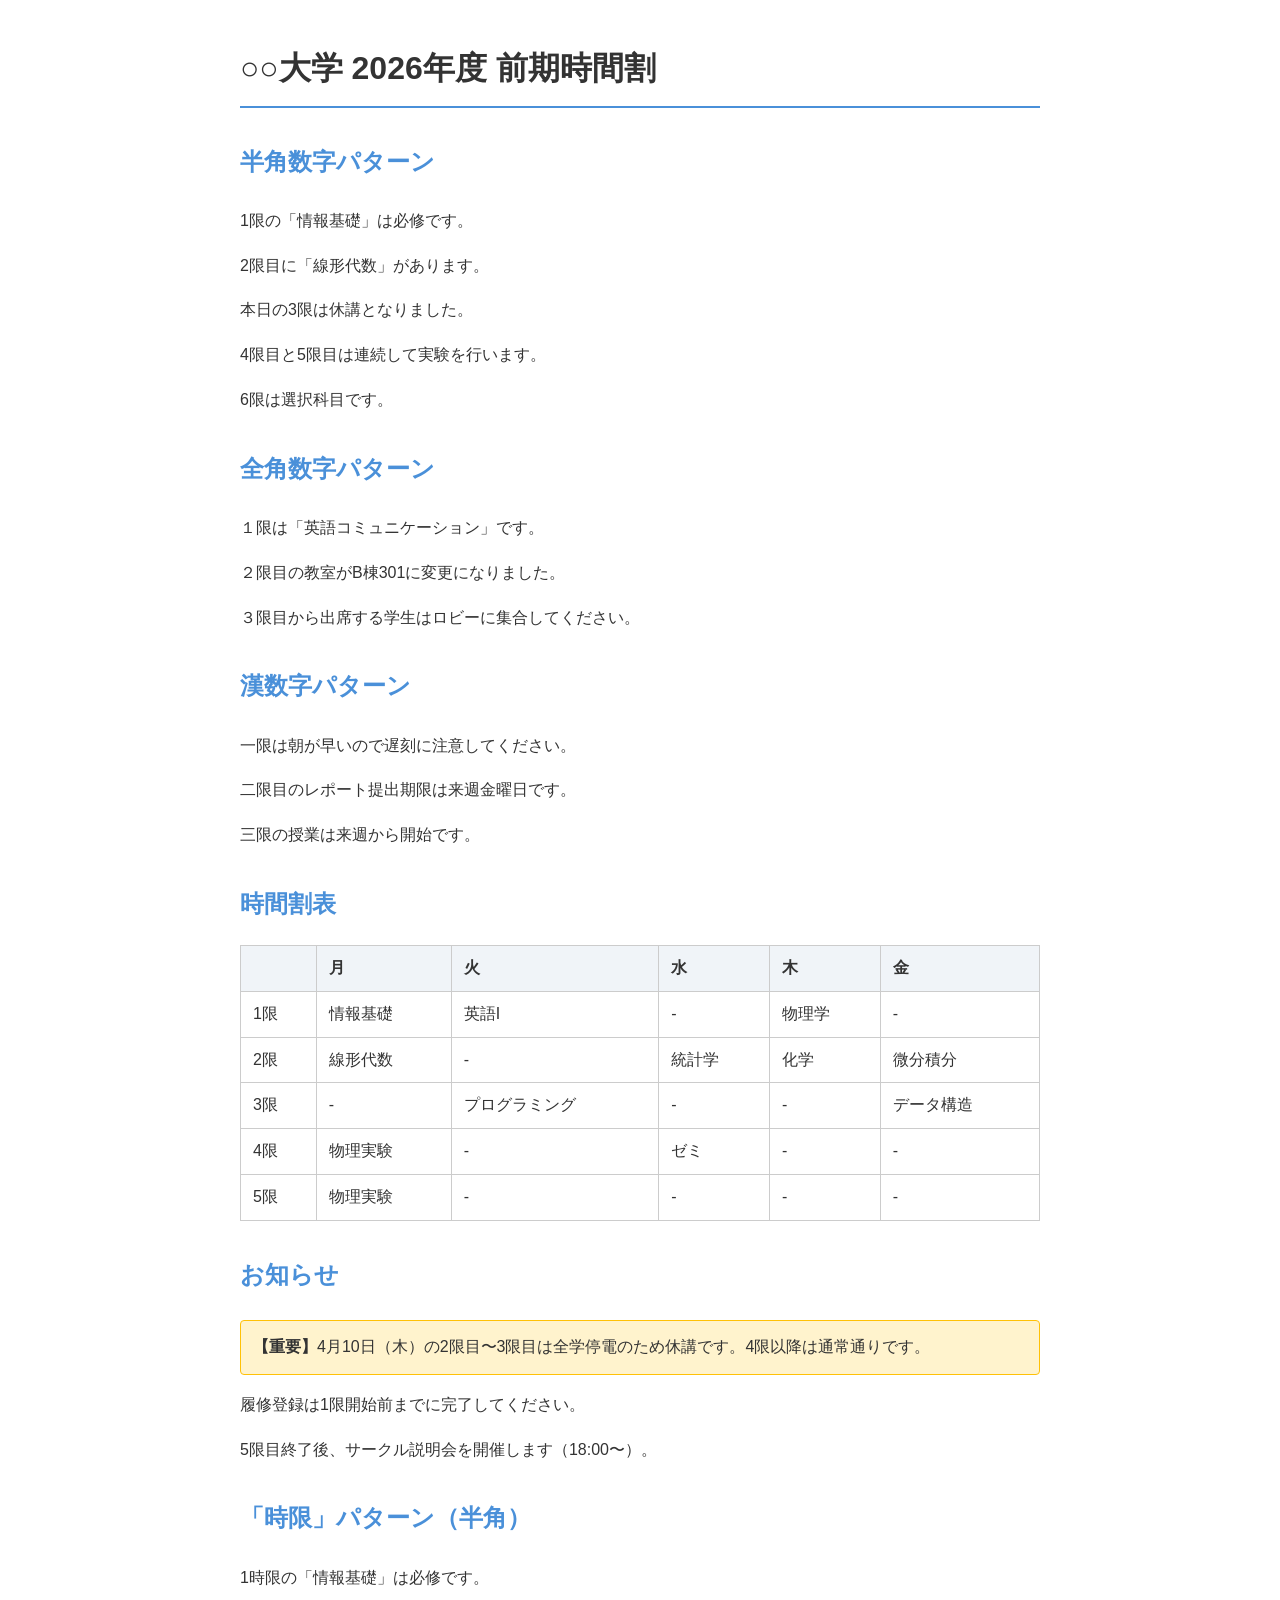
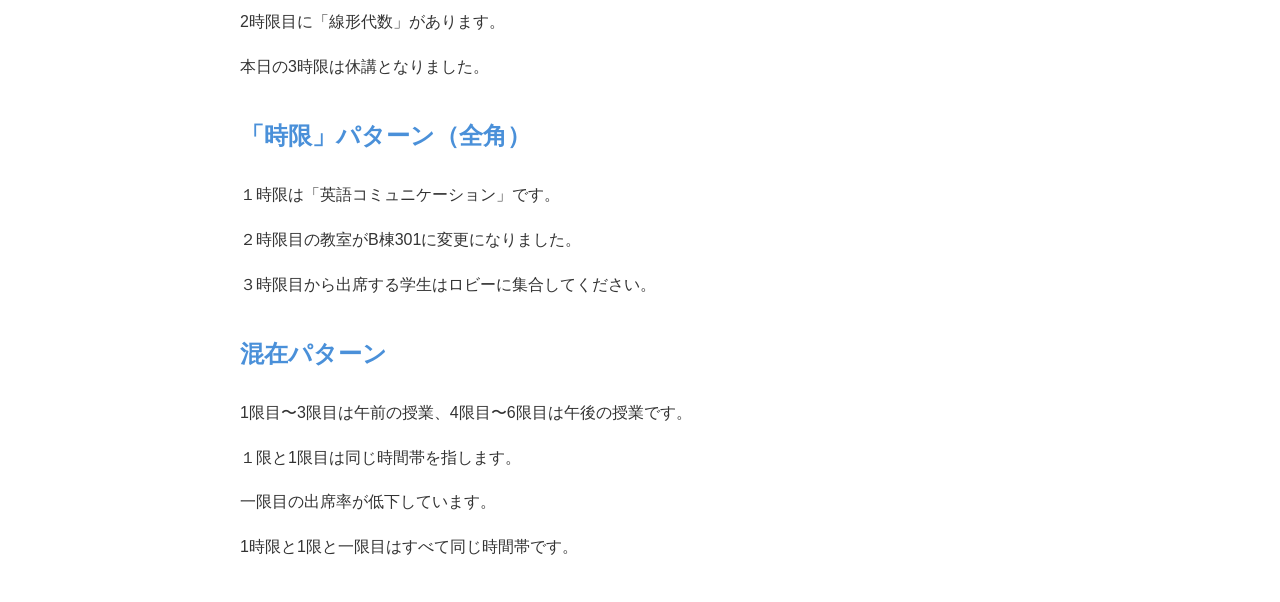
<file: debug/index.html>
<!DOCTYPE html>
<html lang="ja">
<head>
  <meta charset="UTF-8">
  <meta name="viewport" content="width=device-width, initial-scale=1.0">
  <title>時限ポップアップ デバッグ用サイト</title>
  <style>
    body {
      font-family: "Hiragino Kaku Gothic ProN", "Noto Sans JP", sans-serif;
      max-width: 800px;
      margin: 40px auto;
      padding: 0 20px;
      line-height: 1.8;
      color: #333;
    }
    h1 { border-bottom: 2px solid #4a90d9; padding-bottom: 8px; }
    h2 { color: #4a90d9; margin-top: 32px; }
    table { border-collapse: collapse; width: 100%; margin: 16px 0; }
    th, td { border: 1px solid #ccc; padding: 8px 12px; text-align: left; }
    th { background: #f0f4f8; }
    .notice { background: #fff3cd; border: 1px solid #ffc107; padding: 12px; border-radius: 4px; margin: 16px 0; }
    .section { margin: 24px 0; }
  </style>
</head>
<body>
  <h1>○○大学 2026年度 前期時間割</h1>

  <h2>半角数字パターン</h2>
  <div class="section">
    <p>1限の「情報基礎」は必修です。</p>
    <p>2限目に「線形代数」があります。</p>
    <p>本日の3限は休講となりました。</p>
    <p>4限目と5限目は連続して実験を行います。</p>
    <p>6限は選択科目です。</p>
  </div>

  <h2>全角数字パターン</h2>
  <div class="section">
    <p>１限は「英語コミュニケーション」です。</p>
    <p>２限目の教室がB棟301に変更になりました。</p>
    <p>３限目から出席する学生はロビーに集合してください。</p>
  </div>

  <h2>漢数字パターン</h2>
  <div class="section">
    <p>一限は朝が早いので遅刻に注意してください。</p>
    <p>二限目のレポート提出期限は来週金曜日です。</p>
    <p>三限の授業は来週から開始です。</p>
  </div>

  <h2>時間割表</h2>
  <table>
    <thead>
      <tr><th></th><th>月</th><th>火</th><th>水</th><th>木</th><th>金</th></tr>
    </thead>
    <tbody>
      <tr><td>1限</td><td>情報基礎</td><td>英語I</td><td>-</td><td>物理学</td><td>-</td></tr>
      <tr><td>2限</td><td>線形代数</td><td>-</td><td>統計学</td><td>化学</td><td>微分積分</td></tr>
      <tr><td>3限</td><td>-</td><td>プログラミング</td><td>-</td><td>-</td><td>データ構造</td></tr>
      <tr><td>4限</td><td>物理実験</td><td>-</td><td>ゼミ</td><td>-</td><td>-</td></tr>
      <tr><td>5限</td><td>物理実験</td><td>-</td><td>-</td><td>-</td><td>-</td></tr>
    </tbody>
  </table>

  <h2>お知らせ</h2>
  <div class="section">
    <div class="notice">
      <strong>【重要】</strong>4月10日（木）の2限目〜3限目は全学停電のため休講です。4限以降は通常通りです。
    </div>
    <p>履修登録は1限開始前までに完了してください。</p>
    <p>5限目終了後、サークル説明会を開催します（18:00〜）。</p>
  </div>

  <h2>「時限」パターン（半角）</h2>
  <div class="section">
    <p>1時限の「情報基礎」は必修です。</p>
    <p>2時限目に「線形代数」があります。</p>
    <p>本日の3時限は休講となりました。</p>
  </div>

  <h2>「時限」パターン（全角）</h2>
  <div class="section">
    <p>１時限は「英語コミュニケーション」です。</p>
    <p>２時限目の教室がB棟301に変更になりました。</p>
    <p>３時限目から出席する学生はロビーに集合してください。</p>
  </div>

  <h2>混在パターン</h2>
  <div class="section">
    <p>1限目〜3限目は午前の授業、4限目〜6限目は午後の授業です。</p>
    <p>１限と1限目は同じ時間帯を指します。</p>
    <p>一限目の出席率が低下しています。</p>
    <p>1時限と1限と一限目はすべて同じ時間帯です。</p>
  </div>
</body>
</html>
</file>
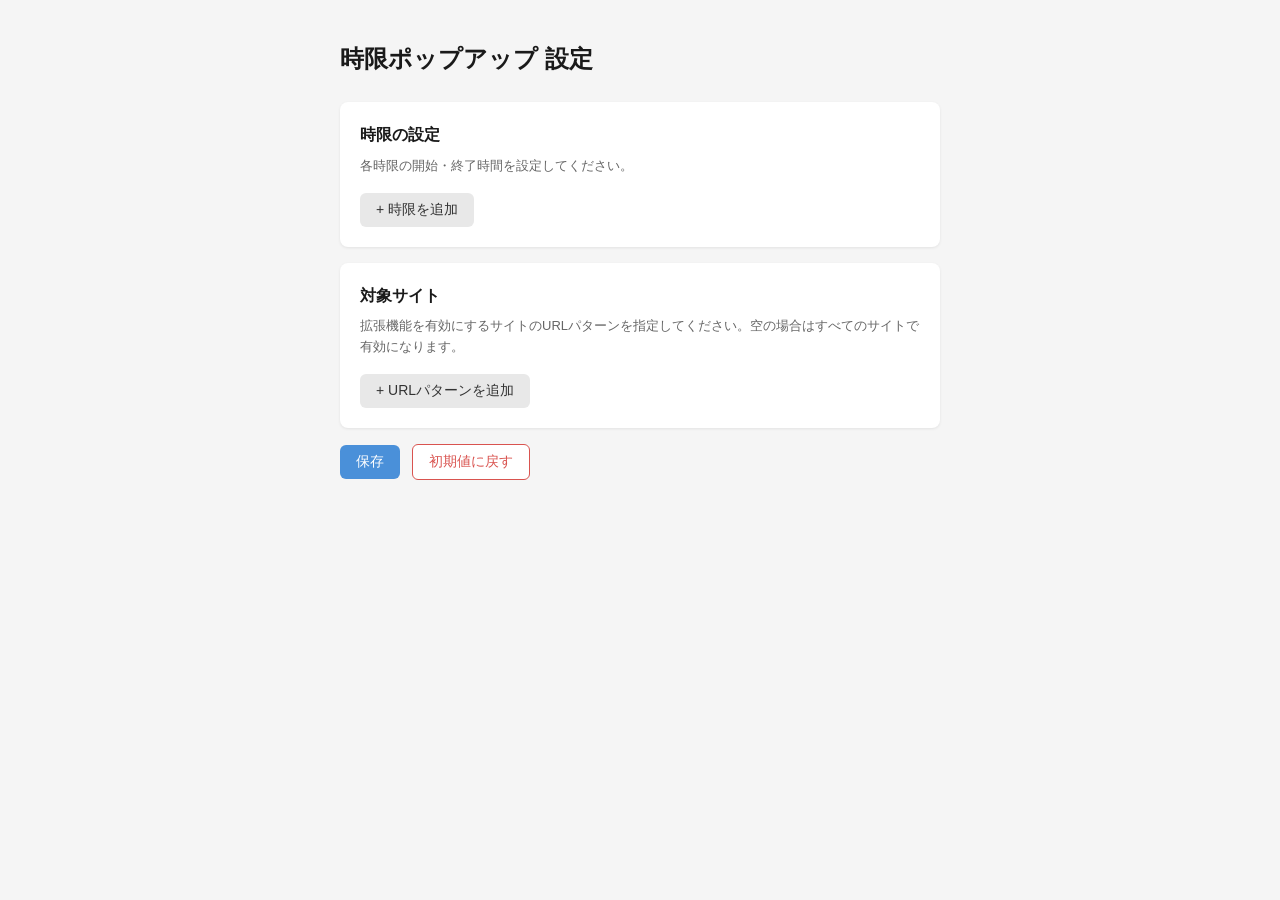
<file: options.html>
<!DOCTYPE html>
<html lang="ja">
<head>
  <meta charset="UTF-8">
  <meta name="viewport" content="width=device-width, initial-scale=1.0">
  <title>時限ポップアップ - 設定</title>
  <link rel="stylesheet" href="options.css">
</head>
<body>
  <div class="container">
    <h1>時限ポップアップ 設定</h1>

    <section class="section">
      <h2>時限の設定</h2>
      <p class="description">各時限の開始・終了時間を設定してください。</p>
      <div id="periods-container"></div>
      <button id="add-period" class="btn btn--secondary">+ 時限を追加</button>
    </section>

    <section class="section">
      <h2>対象サイト</h2>
      <p class="description">拡張機能を有効にするサイトのURLパターンを指定してください。空の場合はすべてのサイトで有効になります。</p>
      <div id="urls-container"></div>
      <button id="add-url" class="btn btn--secondary">+ URLパターンを追加</button>
    </section>

    <div class="actions">
      <button id="save" class="btn btn--primary">保存</button>
      <button id="reset" class="btn btn--danger">初期値に戻す</button>
      <span id="status" class="status"></span>
    </div>
  </div>

  <script src="options.js"></script>
</body>
</html>
</file>
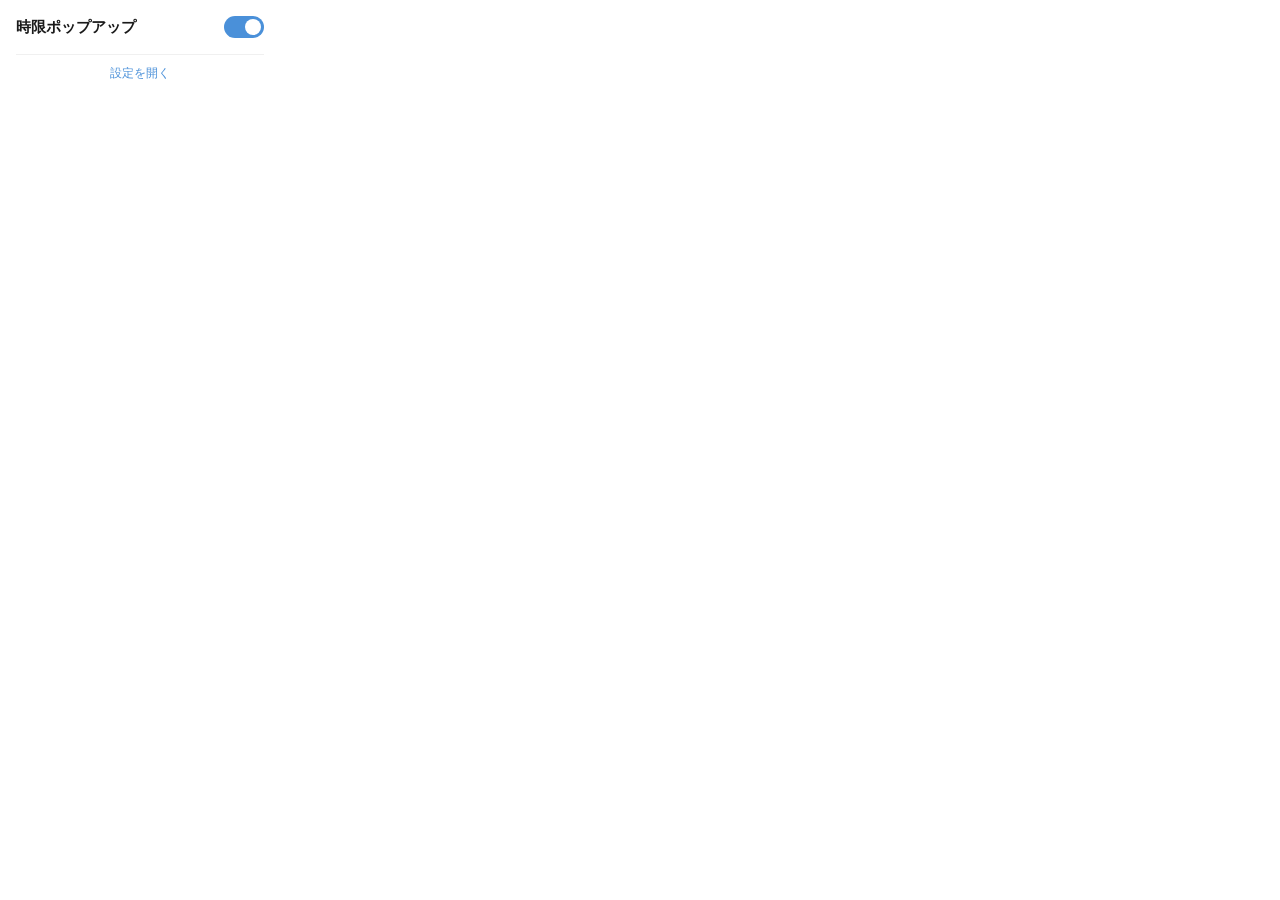
<file: popup.html>
<!DOCTYPE html>
<html lang="ja">
<head>
  <meta charset="UTF-8">
  <meta name="viewport" content="width=device-width, initial-scale=1.0">
  <title>時限ポップアップ</title>
  <link rel="stylesheet" href="popup.css">
</head>
<body>
  <div class="popup">
    <div class="header">
      <h1>時限ポップアップ</h1>
      <label class="toggle">
        <input type="checkbox" id="toggle-enabled" checked />
        <span class="toggle-slider"></span>
      </label>
    </div>

    <div class="schedule" id="schedule"></div>

    <div class="footer">
      <a href="#" id="open-options">設定を開く</a>
    </div>
  </div>

  <script src="popup.js"></script>
</body>
</html>
</file>
<file: options.css>
* {
  margin: 0;
  padding: 0;
  box-sizing: border-box;
}

body {
  font-family: -apple-system, BlinkMacSystemFont, "Segoe UI", Roboto, "Helvetica Neue", sans-serif;
  background-color: #f5f5f5;
  color: #333;
  line-height: 1.6;
}

.container {
  max-width: 640px;
  margin: 40px auto;
  padding: 0 20px;
}

h1 {
  font-size: 24px;
  font-weight: 600;
  margin-bottom: 24px;
  color: #1a1a1a;
}

h2 {
  font-size: 16px;
  font-weight: 600;
  margin-bottom: 8px;
  color: #1a1a1a;
}

.section {
  background: #fff;
  border-radius: 8px;
  padding: 20px;
  margin-bottom: 16px;
  box-shadow: 0 1px 3px rgba(0, 0, 0, 0.08);
}

.description {
  font-size: 13px;
  color: #666;
  margin-bottom: 16px;
}

.period-row {
  display: flex;
  align-items: center;
  gap: 8px;
  margin-bottom: 8px;
}

.period-label {
  font-weight: 500;
  min-width: 36px;
  font-size: 14px;
}

.period-start,
.period-end {
  padding: 6px 8px;
  border: 1px solid #ddd;
  border-radius: 4px;
  font-size: 14px;
  width: 120px;
}

.period-separator {
  color: #999;
  font-size: 14px;
}

.url-row {
  display: flex;
  align-items: center;
  gap: 8px;
  margin-bottom: 8px;
}

.url-input {
  flex: 1;
  padding: 6px 10px;
  border: 1px solid #ddd;
  border-radius: 4px;
  font-size: 14px;
}

.btn {
  padding: 8px 16px;
  border: none;
  border-radius: 6px;
  font-size: 14px;
  cursor: pointer;
  transition: background-color 0.15s;
}

.btn--primary {
  background-color: #4a90d9;
  color: #fff;
}

.btn--primary:hover {
  background-color: #3a7bc8;
}

.btn--secondary {
  background-color: #e8e8e8;
  color: #333;
}

.btn--secondary:hover {
  background-color: #ddd;
}

.btn--danger {
  background-color: #fff;
  color: #d9534f;
  border: 1px solid #d9534f;
}

.btn--danger:hover {
  background-color: #d9534f;
  color: #fff;
}

.btn--icon {
  padding: 4px 8px;
  background: none;
  color: #999;
  font-size: 18px;
  line-height: 1;
}

.btn--icon:hover {
  color: #d9534f;
}

.actions {
  display: flex;
  align-items: center;
  gap: 12px;
  margin-top: 8px;
}

.status {
  font-size: 13px;
  color: #4a90d9;
  opacity: 0;
  transition: opacity 0.2s;
}

.status--visible {
  opacity: 1;
}
</file>
<file: popup.css>
* {
  margin: 0;
  padding: 0;
  box-sizing: border-box;
}

body {
  font-family: -apple-system, BlinkMacSystemFont, "Segoe UI", Roboto, "Helvetica Neue", sans-serif;
  width: 280px;
  color: #333;
}

.popup {
  padding: 16px;
}

.header {
  display: flex;
  align-items: center;
  justify-content: space-between;
  margin-bottom: 16px;
}

h1 {
  font-size: 15px;
  font-weight: 600;
  color: #1a1a1a;
}

/* Toggle switch */
.toggle {
  position: relative;
  display: inline-block;
  width: 40px;
  height: 22px;
}

.toggle input {
  opacity: 0;
  width: 0;
  height: 0;
}

.toggle-slider {
  position: absolute;
  cursor: pointer;
  inset: 0;
  background-color: #ccc;
  border-radius: 22px;
  transition: background-color 0.2s;
}

.toggle-slider::before {
  content: "";
  position: absolute;
  height: 16px;
  width: 16px;
  left: 3px;
  bottom: 3px;
  background-color: #fff;
  border-radius: 50%;
  transition: transform 0.2s;
}

.toggle input:checked + .toggle-slider {
  background-color: #4a90d9;
}

.toggle input:checked + .toggle-slider::before {
  transform: translateX(18px);
}

/* Schedule list */
.schedule {
  margin-bottom: 12px;
}

.schedule-row {
  display: flex;
  justify-content: space-between;
  align-items: center;
  padding: 6px 0;
  border-bottom: 1px solid #f0f0f0;
}

.schedule-row:last-child {
  border-bottom: none;
}

.schedule-label {
  font-weight: 500;
  font-size: 13px;
  color: #4a90d9;
}

.schedule-time {
  font-size: 13px;
  color: #666;
}

/* Footer */
.footer {
  text-align: center;
  padding-top: 8px;
  border-top: 1px solid #f0f0f0;
}

.footer a {
  font-size: 12px;
  color: #4a90d9;
  text-decoration: none;
}

.footer a:hover {
  text-decoration: underline;
}
</file>
